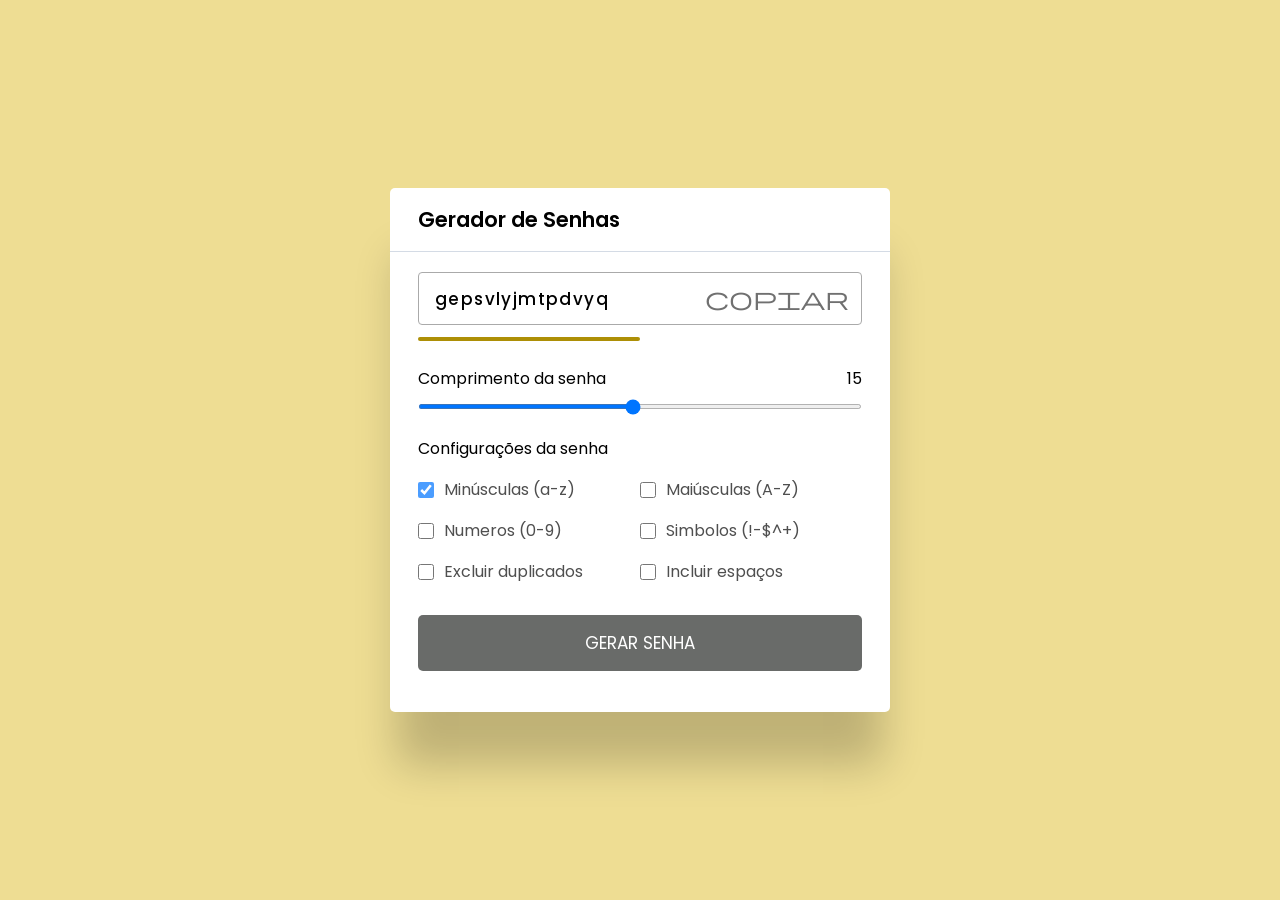
<file:  2. Gerador_Senha/index.html>
<!DOCTYPE html>
<html lang="pt-br">
<head>
    <meta charset="UTF-8">
    <meta name="viewport" content="width=device-width, initial-scale=1.0">
    <link href="https://fonts.googleapis.com/css2?family=Material+Symbols+Rounded" rel="stylesheet" />
    <link rel="stylesheet" href="style.css">
    <title>Day 2 - Gerador de Senhas</title>
</head>
<body>
    <div class="container">
        <h2>Gerador de Senhas</h2>
        <div class="generator">
            <div class="input-box">
                <input type="text" disabled>
                <span class="material-symbols-rounded">copiar</span>
            </div>
            <div class="pass-indicator"></div>
            <div class="pass-length">
                <div class="details">
                    <label class="title">Comprimento da senha</label>
                    <span></span>
                </div>
                <input type="range" min="1" max="30" value="15" step="1">
            </div>

            <div class="pass-settings">
                <label class="title">Configurações da senha</label>
                <ul class="options">
                    <li class="option">
                        <input type="checkbox" id="lowercase" checked>
                        <label for="lowercase">Minúsculas (a-z)</label>
                    </li>
                    <li class="option">
                        <input type="checkbox" id="uppercase">
                        <label for="uppercase">Maiúsculas (A-Z)</label>
                    </li>
                    <li class="option">
                        <input type="checkbox" id="numbers">
                        <label for="numbers">Numeros (0-9)</label>
                    </li>
                    <li class="option">
                        <input type="checkbox" id="symbols">
                        <label for="symbols">Simbolos (!-$^+)</label>
                    </li>
                    <li class="option">
                        <input type="checkbox" id="exc-duplicate">
                        <label for="exc-duplicate">Excluir duplicados</label>
                    </li>
                    <li class="option">
                        <input type="checkbox" id="spaces">
                        <label for="spaces">Incluir espaços</label>
                    </li>
                </ul>
            </div>
            <button class="generate-btn">Gerar Senha</button>
        </div>
    </div>
    <script src="./js/main.js"></script>
</body>
</html>
</file>
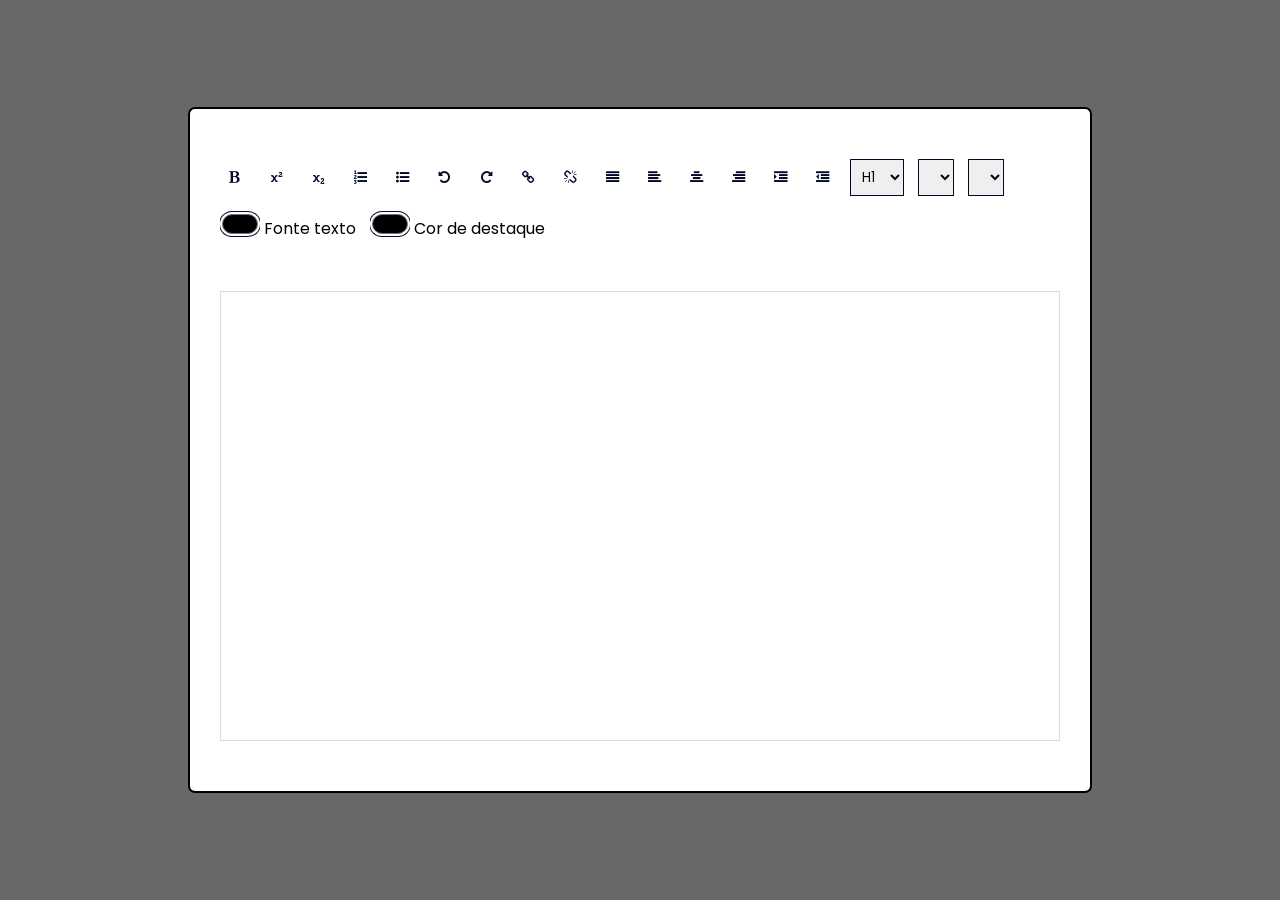
<file: 1. Editor_Texto/index.html>
<!DOCTYPE html>
<html lang="pt-br">
<head>
    <meta charset="UTF-8">
    <meta name="viewport" content="width=device-width, initial-scale=1.0">
    <link rel="stylesheet" href="https://cdnjs.cloudflare.com/ajax/libs/font-awesome/4.7.0/css/font-awesome.min.css">
    <title>Day 1 - Editor de Texto</title>
    <link rel="stylesheet" href="styles.css">
</head>
<body>
    <div class="container">
        <div class="options">
            <button id="bold" class="option-btn format">
                <i class="fa fa-bold" aria-hidden="true"></i>
            </button>
            <button id="superscript" class="option-btn script">
                <i class="fa fa-superscript" aria-hidden="true"></i>
            </button>
            <button id="subscript" class="option-btn script">
                <i class="fa fa-subscript" aria-hidden="true"></i>
            </button>
            <button id="insertOrderedList" class="option-btn">
                <i class="fa fa-list-ol" aria-hidden="true"></i>
            </button>
            <button id="insertUnorderedList" class="option-btn">
                <i class="fa fa-list-ul" aria-hidden="true"></i>
            </button>
            <button id="undo" class="option-btn">
                <i class="fa fa-undo" aria-hidden="true"></i>
            </button>
            <button id="redo" class="option-btn">
                <i class="fa fa-repeat" aria-hidden="true"></i>
            </button>
            <button id="create-link" class="cr-option-btn">
                <i class="fa fa-link" aria-hidden="true"></i>
            </button>
            <button id="unlink" class="option-btn">
                <i class="fa fa-chain-broken" aria-hidden="true"></i>
            </button>
            <button id="justifyFull" class="option-btn align">
                <i class="fa fa-align-justify" aria-hidden="true"></i>
            </button>
            <button id="justifyLeft" class="cr-option-btn align">
                <i class="fa fa-align-left" aria-hidden="true"></i>
            </button>
            <button id="justifyCenter" class="option-btn align">
                <i class="fa fa-align-center" aria-hidden="true"></i>
            </button>
            <button id="justifyRight" class="option-btn align">
                <i class="fa fa-align-right" aria-hidden="true"></i>
            </button>
            <button id="indent" class="option-btn spacing">
                <i class="fa fa-indent" aria-hidden="true"></i>
            </button>
            <button id="outdent" class="option-btn spacing">
                <i class="fa fa-outdent" aria-hidden="true"></i>
            </button>

            <select id="formatBlock" class="cr-option-btn">
                <option value="H1">H1</option>
                <option value="H2">H2</option>
                <option value="H3">H3</option>
                <option value="H4">H4</option>
                <option value="H5">H5</option>
                <option value="H6">H6</option>
            </select>
            <select id="fontName" class="cr-option-btn"></select>
            <select id="fontSize" class="cr-option-btn"></select>

            <div class="input-wrapper">
                <input type="color" id="foreColor" class="cr-option-btn">
                <label for="foreColor">Fonte texto</label>
            </div>
            <div class="input-wrapper">
                <input type="color" id="backColor" class="cr-option-btn">
                <label for="backColor">Cor de destaque</label>
            </div>
        </div>
        <div id="text-input" contenteditable="true"></div>
    </div>
    <script src="./js/main.js"></script>
</body>
</html>
</file>
<file:  2. Gerador_Senha/style.css>
@import url('https://fonts.googleapis.com/css2?family=Poppins:wght@400;500;600&display=swap');
*{margin: 0;padding: 0;box-sizing: border-box;font-family: 'Poppins', sans-serif;}
body{display: flex;align-items: center;justify-content: center;min-height: 100vh;background: #d8b0006c;}
.container{width: 500px;background: #fff;border-radius: 5px;box-shadow: rgba(0, 0, 0, 0.2) 0px 60px 40px -7px;}
.container h2{font-weight: 600;font-size: 1.31rem;padding: 1rem 1.75rem;border-bottom: 1px solid #d4dbe5;}
.generator{margin: 1.25rem 1.75rem;}
.generator .input-box{position: relative;}
.input-box input{width: 100%;height: 53px;color: #000;background: none;font-size: 1.06rem;font-weight: 500;border-radius: 4px;letter-spacing: 1.4px;border: 1.5px solid #aaa;padding: 0 2.85rem 0 1rem;}
.input-box span{position: absolute;right: 13px;cursor: pointer;line-height: 53px;color: #707070;}
.input-box span:hover{color: #3e00b3 !important;}
.generator .pass-indicator{width: 100%;height: 4px;position: relative;margin-top: 0.75rem;border-radius: 25px;}
.pass-indicator::before{position: absolute;content: "";height: 100%;width: 50%;border-radius: inherit;transition: width 0.3s ease;}
.pass-indicator#weak::before{width: 20%;background: #9e1313;}
.pass-indicator#medium::before{width: 50%;background: #ad8f06;}
.pass-indicator#strong::before{width: 100%;background: #146918;}
.generator .pass-length{margin: 1.56rem 0 1.25rem;}
.pass-length .details{display: flex;justify-content: space-between;}
.pass-length input{width: 100%;height: 5px;}
.pass-settings .options{display: flex;list-style: none;flex-wrap: wrap;margin-top: 1rem;}
.pass-settings .options .option{display: flex;align-items: center;margin-bottom: 1rem;width: calc(100% / 2);}
.options .option:first-child{pointer-events: none;}
.options .option:first-child input{opacity: 0.7;}
.options .option input{height: 16px;width: 16px;cursor: pointer;}
.options .option label{cursor: pointer;color: #4f4f4f;padding-left: 0.63rem;}
.generator .generate-btn{width: 100%;color: #fff;border: none;outline: none;cursor: pointer;background: #696b69;font-size: 1.06rem;padding: 0.94rem 0;border-radius: 5px;text-transform: uppercase;margin: 0.94rem 0 1.3rem;}
</file>
<file: 1. Editor_Texto/styles.css>
@import url('https://fonts.googleapis.com/css2?family=Poppins:wght@300;400;500;600;700&display=swap');

*{padding: 0;margin: 0;box-sizing: border-box;}

body{background-color: #686868;}
.container{background-color: #fff;width: 900px;padding: 50px 30px;position: absolute;transform: translate(-50%, -50%);left: 50%;top: 50%;border-radius: 5px;box-shadow: rgb(0, 0, 0) 0px 0px 0px 2px;}
.options{display: flex;flex-wrap: wrap;align-items: center;gap: 14px;}
button{width: 28px;height: 28px;display: grid;place-items: center;border-radius: 3px;border: none;background-color: #fff;outline: none;color: #020929;cursor: pointer;}
select{padding: 7px;border: 0.5px solid #020929;border-radius: 0.5px;cursor: pointer;}
.options label,.options select{font-family: 'Poppins', sans-serif;}
input[type="color"]{
    -webkit-appearance: none;
    -moz-appearance: none;
    appearance: none;
    background-color: transparent;
    width: 40px;
    height: 28px;
    border: none;
    cursor: pointer;
}
input[type="color"]::-webkit-color-swatch{
    border-radius: 15px;
    box-shadow: 0 0 0 2px #fff, 0 0 0 3px #020929;
}
input[type="color"]::-moz-color-swatch{
    border-radius: 15px;
    box-shadow: 0 0 0 2px #fff, 0 0 0 3px #020929;
}
#text-input{margin-top: 50px;border: 1px solid #ddd;padding: 20px;height: 50vh;}
.active{background-color: #e0e9ff;}
</file>
